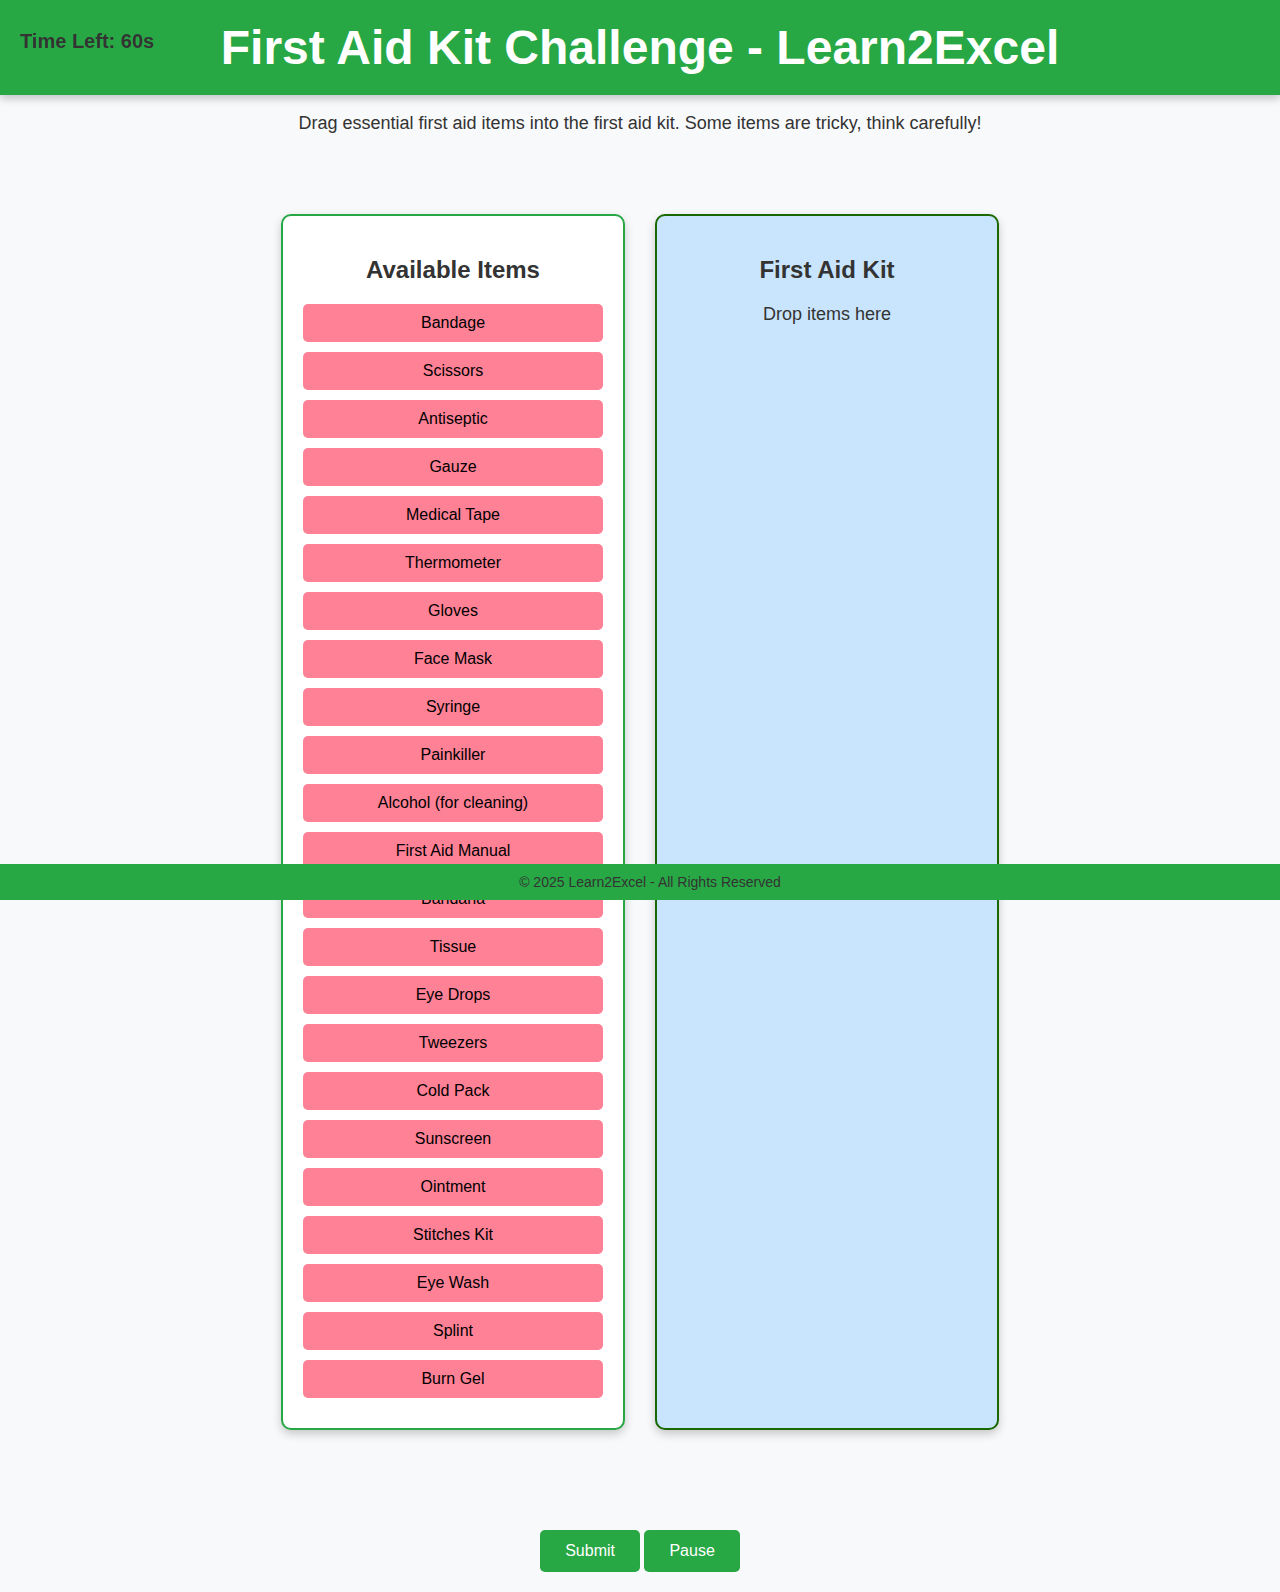
<file: dragndropgame.html>
<!DOCTYPE html>
<html lang="en">
<head>
    <meta charset="UTF-8">
    <meta name="viewport" content="width=device-width, initial-scale=1.0">
    <title>First Aid Kit Challenge - Learn2Excel</title>
    <style>
        body {
            font-family: 'Arial', sans-serif;
            margin: 0;
            padding: 0;
            background-color: #f8f9fa;
            color: #333;
            text-align: center;
        }

        header {
            background-color: #28a745;
            padding: 20px;
            color: #fff;
            font-size: 24px;
            text-align: center;
            box-shadow: 0 4px 8px rgba(0, 0, 0, 0.2);
        }

        header h1 {
            margin: 0;
        }

        footer {
            background-color: #28a745;
            padding: 10px;
            color: #fff;
            position: fixed;
            width: 100%;
            bottom: 0;
            text-align: center;
        }

        footer p {
            margin: 0;
            font-size: 14px;
        }

        p {
            color: #333;
            margin-bottom: 20px;
            font-size: 18px;
        }

        .container {
            display: flex;
            justify-content: center;
            gap: 30px;
            margin: 80px auto;
            max-width: 900px;
        }
        #firstAidKit {
            border: 2px solid #196801;
            background-color: #c9e5fd;
            position: relative;
        }

        .items, .first-aid-kit {
            border: 2px solid #28a745;
            padding: 20px;
            width: 300px;
            min-height: 350px;
            background: #fff;
            border-radius: 10px;
            box-shadow: 0 4px 10px rgba(0, 0, 0, 0.2);
            transition: transform 0.3s;
        }

        .items:hover, .first-aid-kit:hover {
            transform: scale(1.05);
            box-shadow: 0 6px 15px rgba(0, 0, 0, 0.3);
        }

        .item {
            background-color: #ff8196;
            color: #000000;
            padding: 10px;
            margin: 10px auto;
            border-radius: 5px;
            cursor: grab;
            font-size: 16px;
            transition: transform 0.3s, box-shadow 0.3s;
        }

        .item:hover {
            transform: scale(1.1);
            box-shadow: 0 4px 10px rgba(0, 0, 0, 0.2);
        }

        .item:active {
            cursor: grabbing;
        }

        .first-aid-kit.highlight {
            border-color: #007bff;
            background: rgba(0, 123, 255, 0.1);
        }

        button {
            margin-top: 20px;
            padding: 12px 25px;
            background-color: #28a745;
            color: #fff;
            border: none;
            border-radius: 5px;
            font-size: 16px;
            cursor: pointer;
            transition: background-color 0.3s, transform 0.3s;
        }

        button:hover {
            background-color: #218838;
            transform: scale(1.1);
        }

        .result {
            margin-top: 20px;
            font-size: 20px;
            color: #333;
        }

        .result.success {
            color: #28a745;
        }

        .result.failure {
            color: #dc3545;
        }

        #timer {
            font-size: 20px;
            color: #333;
            margin-top: 10px;
            font-weight: bold;
            position: fixed;
            top: 20px;
            left: 20px;
        }

        #playAgainButton {
            margin-top: 20px;
            display: none;
        }

        #pauseResumeButton {
            margin-top: 10px;
        }
    </style>
</head>
<body>
    <header>
        <h1>First Aid Kit Challenge - Learn2Excel</h1>
    </header>

    <main>
        <p>Drag essential first aid items into the first aid kit. Some items are tricky, think carefully!</p>

        <div class="container">
            <!-- Draggable First Aid Items (Correct and Tricky) -->
            <div class="items">
                <h2>Available Items</h2>
                <div class="item" id="bandage" draggable="true" ondragstart="drag(event)">Bandage</div>
                <div class="item" id="scissors" draggable="true" ondragstart="drag(event)">Scissors</div>
                <div class="item" id="antiseptic" draggable="true" ondragstart="drag(event)">Antiseptic</div>
                <div class="item" id="gauze" draggable="true" ondragstart="drag(event)">Gauze</div>
                <div class="item" id="tape" draggable="true" ondragstart="drag(event)">Medical Tape</div>
                <div class="item" id="thermometer" draggable="true" ondragstart="drag(event)">Thermometer</div>
                <div class="item" id="gloves" draggable="true" ondragstart="drag(event)">Gloves</div>
                <div class="item" id="mask" draggable="true" ondragstart="drag(event)">Face Mask</div>
                <div class="item" id="syringe" draggable="true" ondragstart="drag(event)">Syringe</div>
                <div class="item" id="painkiller" draggable="true" ondragstart="drag(event)">Painkiller</div>
                <div class="item" id="alcohol" draggable="true" ondragstart="drag(event)">Alcohol (for cleaning)</div>
                <div class="item" id="first-aid-manual" draggable="true" ondragstart="drag(event)">First Aid Manual</div>
                <div class="item" id="bandana" draggable="true" ondragstart="drag(event)">Bandana</div> <!-- Wrong Item -->
                <div class="item" id="tissue" draggable="true" ondragstart="drag(event)">Tissue</div> <!-- Wrong Item -->
                <div class="item" id="eye-drops" draggable="true" ondragstart="drag(event)">Eye Drops</div>
                <div class="item" id="tweezers" draggable="true" ondragstart="drag(event)">Tweezers</div>
                <div class="item" id="cold-pack" draggable="true" ondragstart="drag(event)">Cold Pack</div>
                <div class="item" id="sunscreen" draggable="true" ondragstart="drag(event)">Sunscreen</div>
                <div class="item" id="ointment" draggable="true" ondragstart="drag(event)">Ointment</div>
                <div class="item" id="stitches-kit" draggable="true" ondragstart="drag(event)">Stitches Kit</div>
                <!-- Additional 'worth it' items -->
                <div class="item" id="eye-wash" draggable="true" ondragstart="drag(event)">Eye Wash</div>
                <div class="item" id="splint" draggable="true" ondragstart="drag(event)">Splint</div>
                <div class="item" id="burn-gel" draggable="true" ondragstart="drag(event)">Burn Gel</div>
            </div>

            <!-- First Aid Kit Drop Area -->
            <div class="first-aid-kit" id="firstAidKit" ondrop="drop(event)" ondragover="allowDrop(event)">
                <h2>First Aid Kit</h2>
                <p>Drop items here</p>
            </div>
        </div>

        <div id="timer">Time Left: 60s</div>
        <button onclick="checkItems()">Submit</button>
        <button id="pauseResumeButton" onclick="pauseResumeGame()">Pause</button>
        <div class="result" id="result"></div>
        <button id="playAgainButton" onclick="playAgain()">Play Again</button>
    </main>

    <footer>
        <p>&copy; 2025 Learn2Excel - All Rights Reserved</p>
    </footer>

    <audio id="backgroundMusic" src="https://www.soundjay.com/button/sounds/button-16.mp3" loop></audio>
    <script>
        let timer;
        let countdownTime = 60; // in seconds
        let timerRunning = false;

        // Start/Resume Timer
        function startTimer() {
            if (!timerRunning) {
                timerRunning = true;
                timer = setInterval(function() {
                    countdownTime--;
                    document.getElementById('timer').innerText = "Time Left: " + countdownTime + "s";
                    if (countdownTime <= 0) {
                        clearInterval(timer);
                        document.getElementById('result').innerText = "Oops! Time's up!";
                        document.getElementById('result').classList.add("failure");
                        document.getElementById('playAgainButton').style.display = "block";
                    }
                }, 1000);
            }
        }

        // Pause/Resume Timer
        function pauseResumeGame() {
            if (timerRunning) {
                clearInterval(timer);
                document.getElementById('pauseResumeButton').innerText = "Resume";
            } else {
                startTimer();
                document.getElementById('pauseResumeButton').innerText = "Pause";
            }
            timerRunning = !timerRunning;
        }

        // Dragging events
        function allowDrop(event) {
            event.preventDefault();
        }

        function drag(event) {
            event.dataTransfer.setData("text", event.target.id);
        }

        function drop(event) {
            event.preventDefault();
            const data = event.dataTransfer.getData("text");
            const draggedItem = document.getElementById(data);
            event.target.appendChild(draggedItem);
            draggedItem.setAttribute("draggable", "false");
        }

        // Check if items are correctly placed
        function checkItems() {
            let correctItems = ["bandage", "scissors", "antiseptic", "gauze", "tape", "thermometer", "gloves", "mask"];
            let incorrectItems = [];
            let firstAidKit = document.getElementById('firstAidKit').children;

            for (let item of firstAidKit) {
                if (item.classList.contains("item") && !correctItems.includes(item.id)) {
                    incorrectItems.push(item);
                }
            }

            // If there are incorrect items, mark the game as failed
            if (incorrectItems.length > 0) {
                document.getElementById('result').innerText = "Incorrect items in the kit!";
                document.getElementById('result').classList.add("failure");
                document.getElementById('playAgainButton').style.display = "block";
            } else {
                document.getElementById('result').innerText = "You completed the kit successfully!";
                document.getElementById('result').classList.add("success");
                document.getElementById('playAgainButton').style.display = "block";
            }
        }

        // Restart the game
        function playAgain() {
            // Reset the game state
            countdownTime = 60;
            document.getElementById('timer').innerText = "Time Left: " + countdownTime + "s";
            document.getElementById('result').innerText = '';
            document.getElementById('playAgainButton').style.display = "none";

            // Clear the items and reset them
            const firstAidKit = document.getElementById('firstAidKit');
            while (firstAidKit.firstChild) {
                firstAidKit.removeChild(firstAidKit.firstChild);
            }

            const items = document.querySelectorAll('.items .item');
            items.forEach(item => {
                document.querySelector('.items').appendChild(item);
                item.setAttribute("draggable", "true");
            });

            startTimer(); // Start the timer again
            timerRunning = false; // Allow timer to restart
        }

        // Initialize timer on page load
        window.onload = function () {
            startTimer();
        };
    </script>
</body>
</html>
</file>
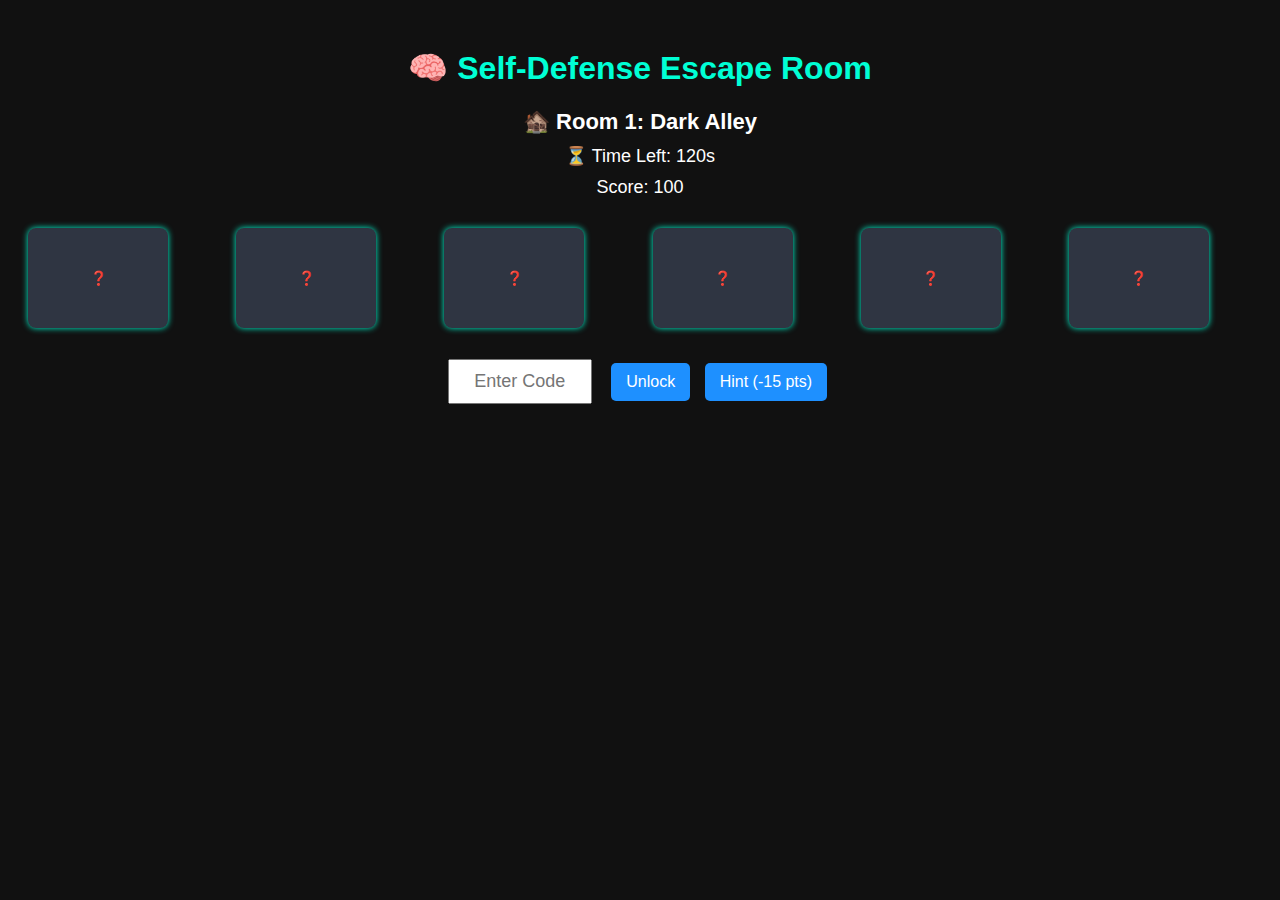
<file: sdgame1.html>
<!DOCTYPE html>
<html lang="en">
<head>
  <meta charset="UTF-8" />
  <title>Self-Defense Escape Room</title>
  <link rel="stylesheet" href="sdgame1.css" />
</head>
<body>
  <h1>🧠 Self-Defense Escape Room</h1>
  <h2 id="room-title">Room Title</h2>
  <p id="timer">⏳ Time Left: <span id="time">120</span>s</p>
  <p id="score">Score: 100</p>

  <div class="grid" id="card-grid"></div>
  <div class="controls">
    <input type="text" id="codeInput" maxlength="3" placeholder="Enter Code" />
    <button onclick="checkCode()">Unlock</button>
    <button onclick="showHint()">Hint (-15 pts)</button>
  </div>

  <p id="hint"></p>
  <p id="message"></p>
  <div id="lock"></div>
  

  <script src="sdgame1.js"></script>
</body>
</html>
</file>
<file: sdgame1.css>
body {
  font-family: 'Segoe UI', sans-serif;
  background-color: #111;
  color: #fff;
  text-align: center;
  padding: 20px;
}

h1 {
  color: #00ffd5;
}

#room-title {
  font-size: 22px;
  margin-bottom: 10px;
}

#timer, #score {
  font-size: 18px;
  margin: 10px 0;
}

.grid {
  display: grid;
  grid-template-columns: repeat(auto-fit, minmax(140px, 1fr));
  gap: 25px;
  justify-content: center;
  margin: 30px 0;
}

.card {
  width: 140px;
  height: 100px;
  perspective: 1000px;
}

.card-inner {
  width: 100%;
  height: 100%;
  position: relative;
  transform-style: preserve-3d;
  transition: transform 0.6s;
}

.card.flipped .card-inner {
  transform: rotateY(180deg);
}

.card-front, .card-back {
  position: absolute;
  width: 100%;
  height: 100%;
  padding: 10px;
  display: flex;
  align-items: center;
  justify-content: center;
  border-radius: 8px;
  font-size: 14px;
  backface-visibility: hidden;
  box-shadow: 0 0 6px #00ffd5;
  box-sizing: border-box;
}

.card-front {
  background-color: #2f3542;
  color: white;
  transform: rotateY(0deg);
}

.card-back {
  background-color: #ffa502;
  color: black;
  transform: rotateY(180deg);
  visibility: hidden;
}
.card.flipped .card-back {
  visibility: visible;
}

.controls {
  margin-top: 20px;
}

input {
  padding: 10px;
  font-size: 18px;
  width: 120px;
  text-align: center;
  margin-right: 10px;
}

button {
  padding: 10px 15px;
  font-size: 16px;
  background: #1e90ff;
  border: none;
  border-radius: 5px;
  cursor: pointer;
  color: #fff;
  margin: 5px;
}

#hint, #message {
  margin-top: 15px;
  font-size: 18px;
}

#lock {
  font-size: 40px;
  margin-top: 20px;
}

#certificate {
  background: #222;
  border: 2px solid gold;
  padding: 20px;
  margin-top: 30px;
}
</file>
